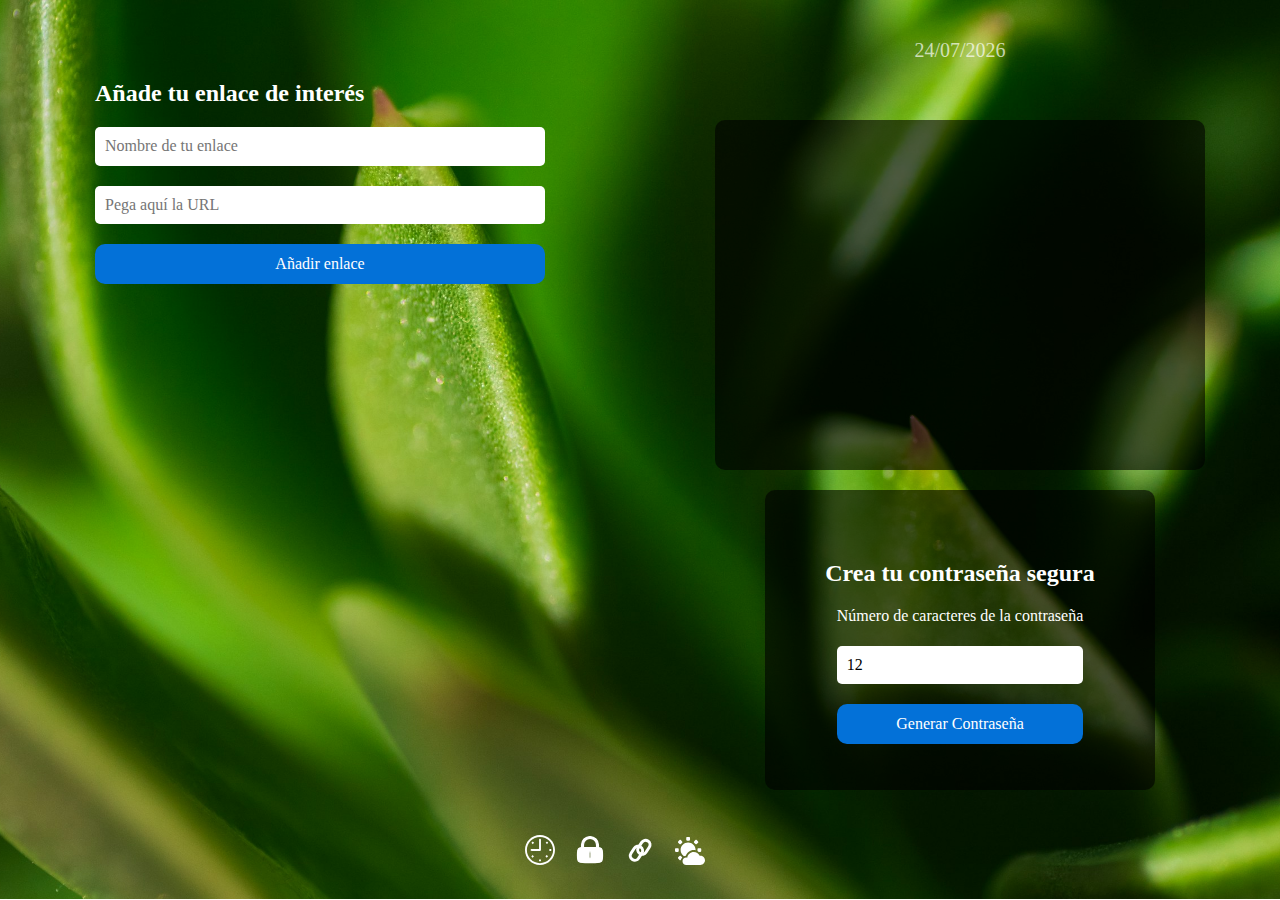
<file: index.html>
<!DOCTYPE html>
<html lang="es">
<head>
    <meta charset="UTF-8">
    <meta name="viewport" content="width=device-width, initial-scale=1.0">
    <title>Home</title>
    <link rel="stylesheet" href="styles.css">
</head>
<body>
    <div class="container indexContenedor">
    <main class="mainDashboard">
        <div class="left">
            <div class="linkSection">
                <div class="encabezadoPassword">
                    <h2 class="password">Añade tu enlace de interés</h2>
                    <form id="linkForm" action="">
                        <input type="text" name="nombreEnlace" id="nombreEnlace" placeholder="Nombre de tu enlace"/>
                        <input type="text" name="url" id="url" placeholder="Pega aquí la URL"/>
                        <button id="linkBtn">Añadir enlace</button>
                        <ul class="linkContainer"></ul>
                    </form>
                </div>
            </div>
        </div>
        <div class="right">
            <div class="clockDashboard">
                <div id="hourContainer"></div>
                <div id="dateContainer"></div>
            </div>
            <div class="weatherSection">
                <div id="cityCountry"></div>
                <div id="currentWeather"></div>
                <div id="forecastWeather"></div>
            </div>
            <div class="passwordSection">
                <h2 class="sectionTitle">Crea tu contraseña segura</h2>
                <form action="">
                    <label for="charactersLength">Número de caracteres de la contraseña</label>
                    <input type="number" name="charactersLength" id="charactersLength" min="12" max="50" value="12"/>
                    <button id="passwordBtn">Generar Contraseña</button>
                    <div class="passwordGenContainer"></div>
                </form>
            </div>
        </div>
    </main>
    <footer>
        <nav class="navFooter navDashboard">
            <a href="clock/clock.html">
                <img src="img/clock.svg" alt="Clock">
            </a>
            <a href="password/password.html">
                <img src="img/password.svg" alt="Password">
            </a>
            <a href="link/link.html">
                <img src="img/chain.svg" alt="Links">
            </a>
            <a href="weather/weather.html">
                <img src="img/weather.svg" alt="Weather">
            </a>
        </nav>
    </footer>
    <script src="clock/clock.js"></script>
    <script src="password/password.js"></script>
    <script src="weather/weather.js"></script>
    <script src="link/link.js"></script>
    <script src="background.js"></script>
   </div>
</body>
</html>
</file>
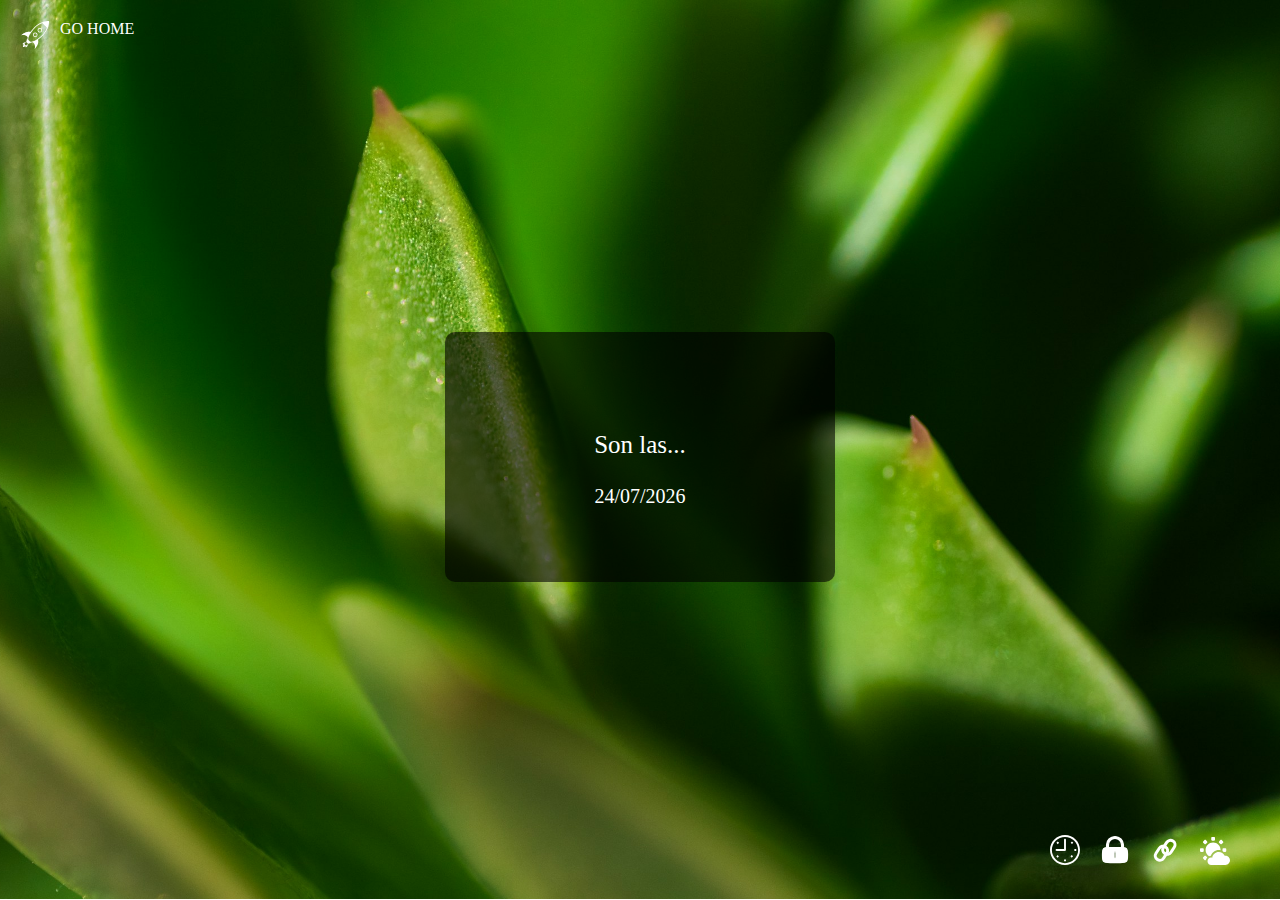
<file: clock/clock.html>
<!DOCTYPE html>
<html lang="es">
<head>
    <meta charset="UTF-8">
    <meta name="viewport" content="width=device-width, initial-scale=1.0">
    <title>Clock</title>
    <link rel="stylesheet" href="../styles.css">
</head>
<body>
    <div class="container">
    <header class="headerTop">
        <nav class="navTop">      
            <a href="../index.html">
                <img src="../img/rocket.svg" alt="rocket">
                <span>GO HOME</span>
            </a>
        </nav>
    </header>
    <main class="mainClock">
        <section class="clockSection">
            <p> Son las...</p>
            <div id="hourContainer"></div>
            <div id="dateContainer"></div>
            <span id="clockPhrase"></span>
        </section>
    </main>
    <footer>
        <nav class="navFooter">
            <a href="../clock/clock.html">
                <img src="../img/clock.svg" alt="">
            </a>
            <a href="../password/password.html">
                <img src="../img/password.svg" alt="">
            </a>
            <a href="../link/link.html">
                <img src="../img/chain.svg" alt="">
            </a>
            <a href="../weather/weather.html">
                <img src="../img/weather.svg" alt="">
            </a>
        </nav>
    </footer>   
    <script src="../background.js"></script>
    <script src="clock.js"></script>

  
    </div>
</body>
</html>
</file>
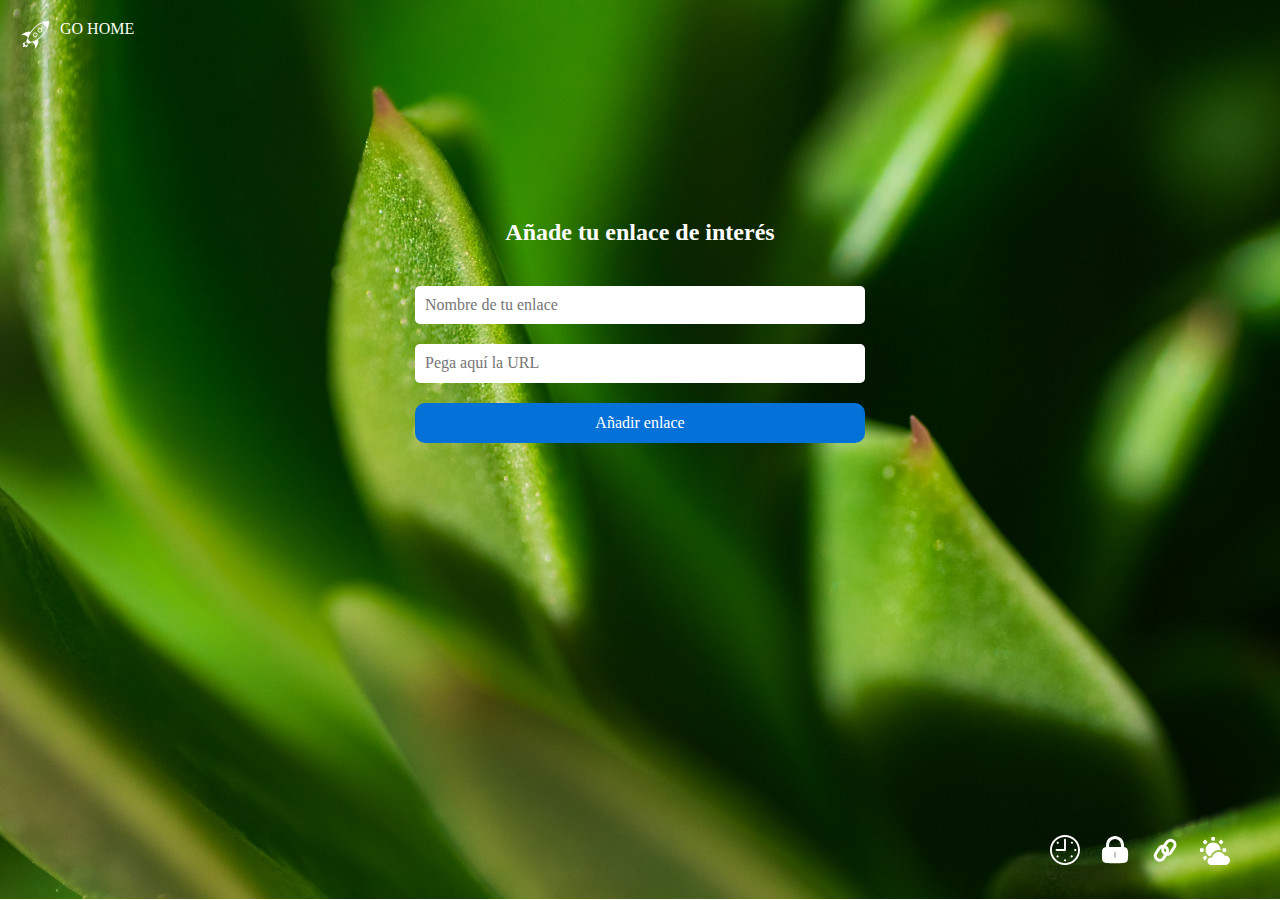
<file: link/link.html>
<!DOCTYPE html>
<html lang="es">
<head>
    <meta charset="UTF-8">
    <meta name="viewport" content="width=device-width, initial-scale=1.0">
    <title>Link</title>
    <link rel="stylesheet" href="../styles.css">
</head>
<body>
    <div class="container">
    <header class="headerTop">
        <nav class="navTop">      
            <a href="../index.html">
                <img src="../img/rocket.svg" alt="rocket">
                <span>GO HOME</span>
            </a>
        </nav>
    </header>
    <main class="mainLink">
        <div class="encabezadoPassword">
            <h2 class="password">Añade tu enlace de interés</h2>   
        </div>
        <section class="linkSection">
            <form id="linkForm" action="">
                 <input type="text" name="nombreEnlace" id="nombreEnlace" placeholder="Nombre de tu enlace"/>
                 <input type="text" name="url" id="url" placeholder="Pega aquí la URL"/>
                 <button id="linkBtn">Añadir enlace</button>
                 <ul class="linkContainer"></ul>
            </form>
        </section>
    </main>
    <footer>
        <nav class="navFooter">
            <a href="../clock/clock.html">
                <img src="../img/clock.svg" alt="">
            </a>
            <a href="../password/password.html">
                <img src="../img/password.svg" alt="">
            </a>
            <a href="../link/link.html">
                <img src="../img/chain.svg" alt="">
            </a>
            <a href="../weather/weather.html">
                <img src="../img/weather.svg" alt="">
            </a>
        </nav>
    </footer>
    <script src="link.js"></script>
    <script src="../background.js"></script>
    </div>
</body>
</html>
</file>
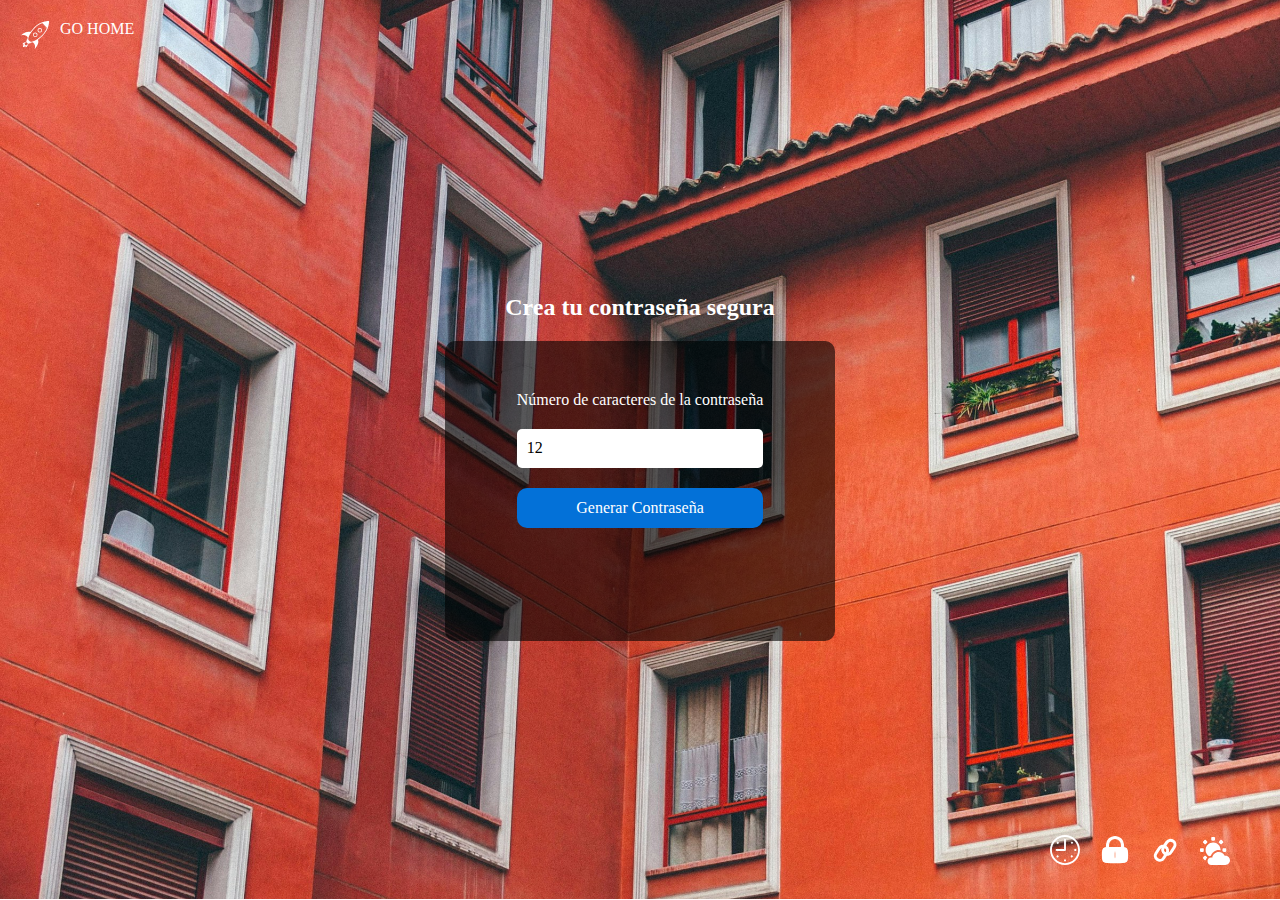
<file: password/password.html>
<!DOCTYPE html>
<html lang="es">
<head>
    <meta charset="UTF-8">
    <meta name="viewport" content="width=device-width, initial-scale=1.0">
    <title>Password</title>
    <link rel="stylesheet" href="../styles.css">
</head>
<body>
    <div class="container">
    <header class="headerTop">
        <nav class="navTop">      
            <a href="../index.html">
                <img src="../img/rocket.svg" alt="rocket">
                <span>GO HOME</span>
            </a>
        </nav>
    </header>
    <main class="mainPassword">
        <div class="encabezadoPassword">
            <h2 class="password">Crea tu contraseña segura</h2>   
        </div>
        <section class="passwordSection">
            <form action="">
                <label for="charactersLength">Número de caracteres de la contraseña</label>
                <input type="number" name="charactersLength" id="charactersLength" min="12" max="50" value="12"/>
                <button id="passwordBtn">Generar Contraseña</button>
                <div class="passwordGenContainer"></div>
            </form>
        </section>
    </main>
    <footer>
        <nav class="navFooter">
            <a href="../clock/clock.html">
                <img src="../img/clock.svg" alt="">
            </a>
            <a href="../password/password.html">
                <img src="../img/password.svg" alt="">
            </a>
            <a href="../link/link.html">
                <img src="../img/chain.svg" alt="">
            </a>
            <a href="../weather/weather.html">
                <img src="../img/weather.svg" alt="">
            </a>
        </nav>
    </footer>
    <script src="password.js"></script>
    <script src="../background.js"></script>
    </div>
</body>   
</html>
</file>
<file: styles.css>
/*! normalize.css v8.0.1 | MIT License | github.com/necolas/normalize.css */

/* Document
   ========================================================================== */

/**
 * 1. Correct the line height in all browsers.
 * 2. Prevent adjustments of font size after orientation changes in iOS.
 */

 html {
    line-height: 1.15; /* 1 */
    -webkit-text-size-adjust: 100%; /* 2 */
  }
  
  /* Sections
     ========================================================================== */
  
  /**
   * Remove the margin in all browsers.
   */
  
  body {
    margin: 0;
  }
  
  /**
   * Render the `main` element consistently in IE.
   */
  
  main {
    display: block;
  }
  
  /**
   * Correct the font size and margin on `h1` elements within `section` and
   * `article` contexts in Chrome, Firefox, and Safari.
   */
  
  h1 {
    font-size: 2em;
    margin: 0.67em 0;
  }
  
  /* Grouping content
     ========================================================================== */
  
  /**
   * 1. Add the correct box sizing in Firefox.
   * 2. Show the overflow in Edge and IE.
   */
  
  hr {
    box-sizing: content-box; /* 1 */
    height: 0; /* 1 */
    overflow: visible; /* 2 */
  }
  
  /**
   * 1. Correct the inheritance and scaling of font size in all browsers.
   * 2. Correct the odd `em` font sizing in all browsers.
   */
  
  pre {
    font-family: monospace, monospace; /* 1 */
    font-size: 1em; /* 2 */
  }
  
  /* Text-level semantics
     ========================================================================== */
  
  /**
   * Remove the gray background on active links in IE 10.
   */
  
  a {
    background-color: transparent;
  }
  
  /**
   * 1. Remove the bottom border in Chrome 57-
   * 2. Add the correct text decoration in Chrome, Edge, IE, Opera, and Safari.
   */
  
  abbr[title] {
    border-bottom: none; /* 1 */
    text-decoration: underline; /* 2 */
    text-decoration: underline dotted; /* 2 */
  }
  
  /**
   * Add the correct font weight in Chrome, Edge, and Safari.
   */
  
  b,
  strong {
    font-weight: bolder;
  }
  
  /**
   * 1. Correct the inheritance and scaling of font size in all browsers.
   * 2. Correct the odd `em` font sizing in all browsers.
   */
  
  code,
  kbd,
  samp {
    font-family: monospace, monospace; /* 1 */
    font-size: 1em; /* 2 */
  }
  
  /**
   * Add the correct font size in all browsers.
   */
  
  small {
    font-size: 80%;
  }
  
  /**
   * Prevent `sub` and `sup` elements from affecting the line height in
   * all browsers.
   */
  
  sub,
  sup {
    font-size: 75%;
    line-height: 0;
    position: relative;
    vertical-align: baseline;
  }
  
  sub {
    bottom: -0.25em;
  }
  
  sup {
    top: -0.5em;
  }
  
  /* Embedded content
     ========================================================================== */
  
  /**
   * Remove the border on images inside links in IE 10.
   */
  
  img {
    border-style: none;
  }
  
  /* Forms
     ========================================================================== */
  
  /**
   * 1. Change the font styles in all browsers.
   * 2. Remove the margin in Firefox and Safari.
   */
  
  button,
  input,
  optgroup,
  select,
  textarea {
    font-family: inherit; /* 1 */
    font-size: 100%; /* 1 */
    line-height: 1.15; /* 1 */
    margin: 0; /* 2 */
  }
  
  /**
   * Show the overflow in IE.
   * 1. Show the overflow in Edge.
   */
  
  button,
  input { /* 1 */
    overflow: visible;
  }
  
  /**
   * Remove the inheritance of text transform in Edge, Firefox, and IE.
   * 1. Remove the inheritance of text transform in Firefox.
   */
  
  button,
  select { /* 1 */
    text-transform: none;
  }
  
  /**
   * Correct the inability to style clickable types in iOS and Safari.
   */
  
  button,
  [type="button"],
  [type="reset"],
  [type="submit"] {
    -webkit-appearance: button;
  }
  
  /**
   * Remove the inner border and padding in Firefox.
   */
  
  button::-moz-focus-inner,
  [type="button"]::-moz-focus-inner,
  [type="reset"]::-moz-focus-inner,
  [type="submit"]::-moz-focus-inner {
    border-style: none;
    padding: 0;
  }
  
  /**
   * Restore the focus styles unset by the previous rule.
   */
  
  button:-moz-focusring,
  [type="button"]:-moz-focusring,
  [type="reset"]:-moz-focusring,
  [type="submit"]:-moz-focusring {
    outline: 1px dotted ButtonText;
  }
  
  /**
   * Correct the padding in Firefox.
   */
  
  fieldset {
    padding: 0.35em 0.75em 0.625em;
  }
  
  /**
   * 1. Correct the text wrapping in Edge and IE.
   * 2. Correct the color inheritance from `fieldset` elements in IE.
   * 3. Remove the padding so developers are not caught out when they zero out
   *    `fieldset` elements in all browsers.
   */
  
  legend {
    box-sizing: border-box; /* 1 */
    color: inherit; /* 2 */
    display: table; /* 1 */
    max-width: 100%; /* 1 */
    padding: 0; /* 3 */
    white-space: normal; /* 1 */
  }
  
  /**
   * Add the correct vertical alignment in Chrome, Firefox, and Opera.
   */
  
  progress {
    vertical-align: baseline;
  }
  
  /**
   * Remove the default vertical scrollbar in IE 10+.
   */
  
  textarea {
    overflow: auto;
  }
  
  /**
   * 1. Add the correct box sizing in IE 10.
   * 2. Remove the padding in IE 10.
   */
  
  [type="checkbox"],
  [type="radio"] {
    box-sizing: border-box; /* 1 */
    padding: 0; /* 2 */
  }
  
  /**
   * Correct the cursor style of increment and decrement buttons in Chrome.
   */
  
  [type="number"]::-webkit-inner-spin-button,
  [type="number"]::-webkit-outer-spin-button {
    height: auto;
  }
  
  /**
   * 1. Correct the odd appearance in Chrome and Safari.
   * 2. Correct the outline style in Safari.
   */
  
  [type="search"] {
    -webkit-appearance: textfield; /* 1 */
    outline-offset: -2px; /* 2 */
  }
  
  /**
   * Remove the inner padding in Chrome and Safari on macOS.
   */
  
  [type="search"]::-webkit-search-decoration {
    -webkit-appearance: none;
  }
  
  /**
   * 1. Correct the inability to style clickable types in iOS and Safari.
   * 2. Change font properties to `inherit` in Safari.
   */
  
  ::-webkit-file-upload-button {
    -webkit-appearance: button; /* 1 */
    font: inherit; /* 2 */
  }
  
  /* Interactive
     ========================================================================== */
  
  /*
   * Add the correct display in Edge, IE 10+, and Firefox.
   */
  
  details {
    display: block;
  }
  
  /*
   * Add the correct display in all browsers.
   */
  
  summary {
    display: list-item;
  }
  
  /* Misc
     ========================================================================== */
  
  /**
   * Add the correct display in IE 10+.
   */
  
  template {
    display: none;
  }
  
  /**
   * Add the correct display in IE 10.
   */
  
  [hidden] {
    display: none;
  }

  /*MIS CSS*/

  /*CLOCK CSS*/


  body{
    margin: 0;
    height: 100%;
    background-size: cover;
    background-position: center;
    background-image: url('./img/1.jpg'); 
    transition: background-image 1s ease;
    background-repeat: no-repeat;
    background-attachment: fixed;
  }

  .container{
    height: 100vh;
    display: flex;
    flex-direction: column;
  }


  .navTop a{
    display: flex;
    height: 30px;
    gap: 10px;
    padding: 20px 0px 0px 20px;
    text-decoration: none;
    color: white;
  }

  .mainClock{
    height: 100vh;
    display: flex;
    justify-content: center;
    align-items: center;
  }

  .clockSection{
    height: 150px;
    width: 290px;
    display: flex;
    flex-direction: column;
    background-color: rgba(0, 0, 0, 0.596);
    border-radius: 10px;
    align-items: center;
    justify-content: center;
    padding: 50px;
    color: white;
  }

  #hourContainer{
    font-size: 80px;
  }

  .clockSection p{
    font-size: 25px;
  }

  #dateContainer, #clockPhrase{
    font-size: 20px;
  }

  footer a img{
    height: 30px;
  }

  footer nav{
    display: flex;
    justify-content: flex-end;
    gap: 20px;
    border-bottom: 1px solid white;
  }


  /*mis css*/

  /*PASSWORD CSS*/

  .passwordSection{
    height: 300px;
    width: 390px;
    display: flex;
    flex-direction: column;
    background-color: rgba(0, 0, 0, 0.596);
    border-radius: 10px;
    align-items: center;
    padding: 50px;
    color: white;
  }

  .mainPassword{
    height: 100vh;
    display: flex;
    flex-direction: column;
    justify-content: center;
    align-items: center;
  }

  .mainPassword h2{
    color: white;
  }
 
  .passwordGenContainer{
    height: 20px;
  
  }

  .passwordSection button, #linkBtn {
    background-color:#0371d8 ;
    color: white;
    height: 40px;
    border: none;
    border-radius: 10px;
  }
    

  /*WEATHER CSS*/

  .mainWeather{
    height: 100%;
    display: flex;
    justify-content: center;
    align-items: center; 
  }

  .weatherSection{
    display: flex;
    flex-direction: column;
    padding: 0px 20px ;
    height: 350px;
    width: 490px;
    background-color: rgba(0, 0, 0, 0.596);
    border-radius: 10px;
    color: white;
    box-sizing: border-box;
  }

 

  .weatherSection #temperature{
    display: flex;
    justify-content: space-around;
    align-items: center;
    
  }

  .weatherSection #temperature span{
    font-size: 50px;
  }

  .weatherSection #parameters{
    display: flex;
    flex-direction: column;
    font-size: 13px;
  }

  .weatherSection #parameters p{
    display: flex;
    flex-direction: column;
    margin: 0px;
    font-size: 13px;
  }

  #thermo{
    width: 44px;
    height: 44px;
  }

  #prevision{
    text-align: center; 
  }
  
  #forecastWeather{
    display: flex;
    gap: 10px;
    padding: 10px;
    border-radius: 5px;
    box-sizing: border-box;
    margin-top: 10px;
    overflow-x: scroll;
  }
  
  .weatherSection #currentWeather{
    display: flex;
    height: 100px;
    justify-content: space-around;
    align-items: center;
  }

#prevision p, 
#prevision img {
    margin: 0px
}

/*LINK CSS*/

.linkSection{
  display: flex;
  flex-direction: column;
  padding: 20px;
  height: 450px;
  width: 490px;
  border-radius: 10px;
  color: white;
  box-sizing: border-box;
  justify-content: space-between;
}

.mainLink{
  height: 100vh;
  display: flex;
  flex-direction: column;
  justify-content: center;
  align-items: center;
}

form {
  display: flex;
  flex-direction: column;
  gap: 20px;
}

.encabezadoPassword{
  color: white;
}

form input{
padding: 10px;
border: none;
border-radius: 5px ;
}

nav{
  padding-right: 50px;
  padding-bottom: 30px;
}


.linkContainer {
  display: flex;
  list-style: none;
  flex-wrap: wrap;
  height: 400px;
  overflow-y: scroll;
}

.linkContainer li{
  display: flex;
  background-color: #33333393;
  height: 40px;
  display: flex;
  align-items: center;
  justify-content: center;
  padding: 5px 10px;
  position: relative;
  border-radius: 10px;
  margin: 10px;
  min-width: 30px;
}

.linkContainer li a{
  text-decoration: none;
  color: white;
}

.linkContainer button{
  height: 20px;
  width: 20px;
  background-color: rgb(196, 13, 13);
  color: white;
  border: none;
  border-radius: 50px;
  position: absolute;
  top: -5px;
  right: -5px;
  font-size: 10px;
  display: flex;
  justify-content: center;
  align-items: center;
  cursor: pointer;
}

/* DASHBOARD */

.mainDashboard {
  display: flex;
  height: 100%;
  justify-content: space-between;
}

.left, .right{
  display: flex;
  flex-direction: column;
  gap: 20px;
  width: 100vw;
  align-items: center;
}

.left{
  margin-top: 40px;
}

.clockDashboard{
  color: #ffffffb0;
  height: 50px;
  width: 290px;
  display: flex;
  flex-direction: column;
  align-items: center;
  justify-content: center;
  padding: 50px;
}

.linkSection, .clockDashboard, .weatherSection, .passwordSection {
  box-sizing: border-box;
}

.navDashboard{
  display: flex;
  justify-content: center;
}

@media (max-width: 768px) {
  .mainDashboard {
    flex-direction: column;
  }

  .right{
    order: 1;
  }

  .left{
    order: 2;
  }

  .indexContenedor{
    height: auto;

  }

  .linkSection, .clockDashboard, .weatherSection, .passwordSection {
    max-width: 100%;
  }

  .weatherSection {
    order: 2;
  }

  .linkSection {
    order: 3;
  }

  .passwordSection {
    order: 4;
  }

  .navFooter {
    order: 5;
    margin-top: none;
  }
}
</file>
